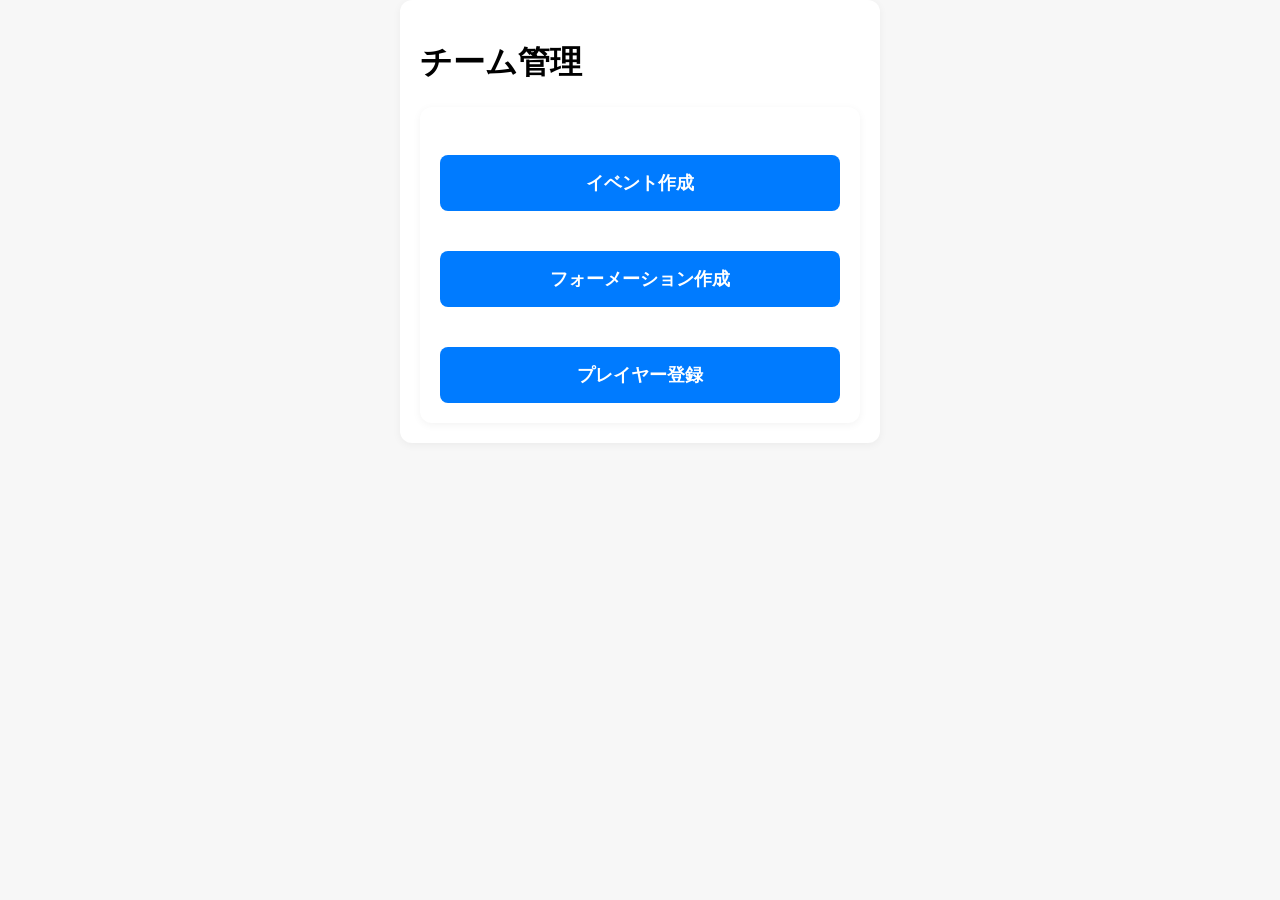
<file: project/admin/index.html>
<!DOCTYPE html>
<html lang="ja">
<head>
  <meta charset="UTF-8">
  <meta name="viewport" content="width=device-width, initial-scale=1.0">
  <link rel="stylesheet" href="./css/common.css">
  <link rel="stylesheet" href="./css/index.css">
  <title>チーム管理</title>
</head>
<body>
  <div class="container">
    <h1>チーム管理</h1>
    <form id="formationForm">
      <div class="container">
        <div class="button-container">
          <button type="button" class="btn-primary" id="eventCreate" onclick="window.location.href='event.html'">イベント作成</button>
          <button type="button" class="btn-primary" id="formationCreate" onclick="window.location.href='eventList.html'">フォーメーション作成</button>
          <button type="button" class="btn-primary" id="playerCreate" onclick="window.location.href='player.html'">プレイヤー登録</button>
        </div>
      </div>
    </form>
  </div>
</body>
</html>
</file>
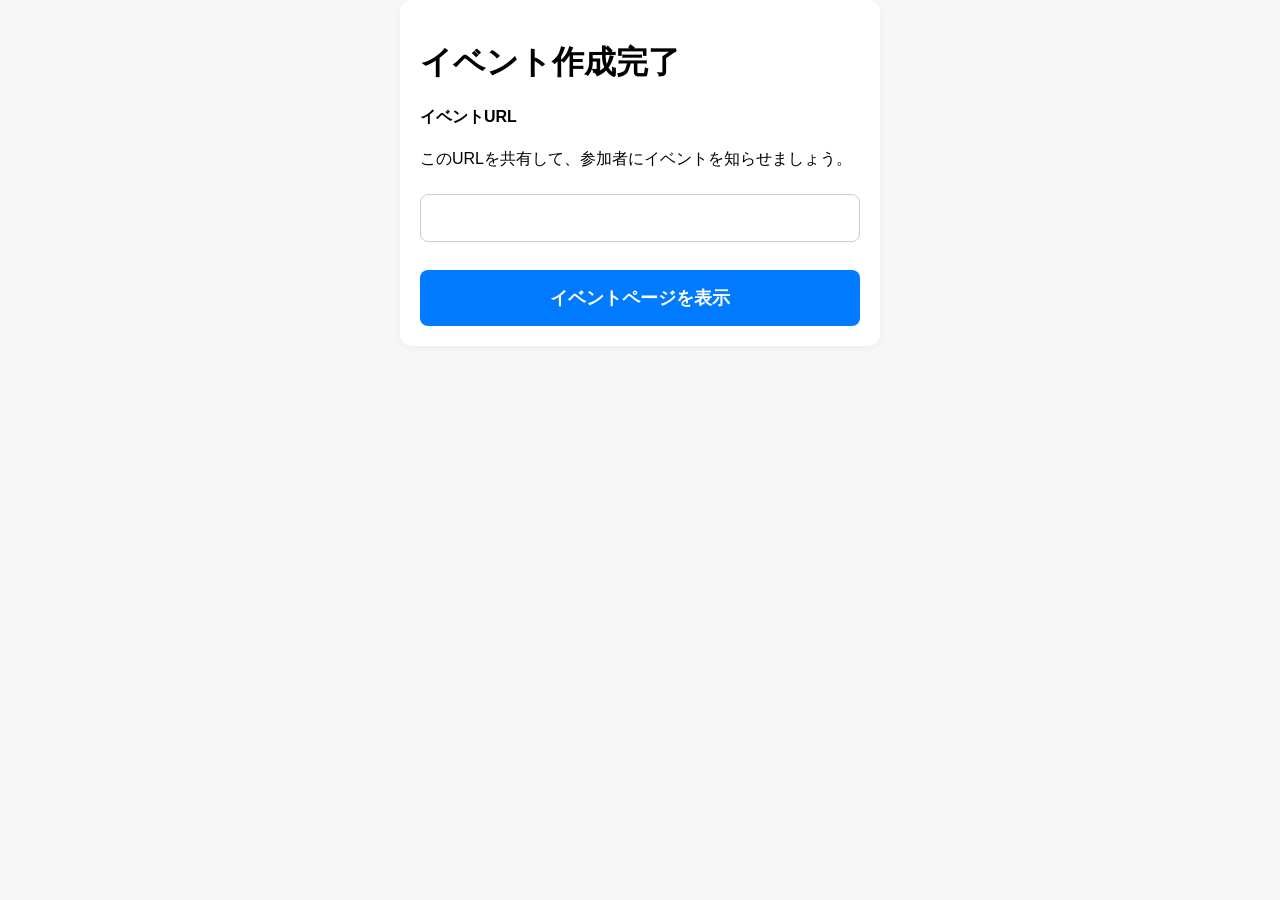
<file: project/admin/complete.html>
<!DOCTYPE html>
<html lang="ja">
<head>
    <meta charset="UTF-8">
    <meta name="viewport" content="width=device-width, initial-scale=1.0">
    <link rel="stylesheet" href="./css/common.css">
    <title>イベント作成完了</title>
</head>
<body>
    <div class="container">
        <h1>イベント作成完了</h1>
        <h4>イベントURL</h4>
        <p>このURLを共有して、参加者にイベントを知らせましょう。</p>
        <input type="text" id="eventURL" readonly>
        <button class="btn-primary" id="openEventPage">
            イベントページを表示
        </button>
    </div>
    <script src="./js/complete.js"></script>
</body>
</html>
</file>
<file: project/admin/css/common.css>
/* 全体の基本設定 */
body {
  font-family: sans-serif;
  margin: 0;
  padding: 0;
  background: #f7f7f7;
  -webkit-text-size-adjust: 100%; /* iOSの勝手な拡大防止 */
}

/* スマホ幅に最適化したコンテナ */
.container {
  width: 100%;
  max-width: 480px;
  margin: 0 auto;
  background: #fff;
  padding: 20px;
  box-sizing: border-box;
  border-radius: 12px;
  box-shadow: 0 2px 8px rgba(0,0,0,0.05);
}

/* ラベル */
label {
  display: block;
  margin-top: 20px;
  font-weight: bold;
  font-size: 16px;
}

/* 入力系（スマホ向けにタップ領域を広く） */
input, select, textarea {
  width: 100%;
  padding: 14px;
  margin-top: 8px;
  border: 1px solid #ccc;
  border-radius: 8px;
  font-size: 16px;
  box-sizing: border-box;
}

/* ボタン（スマホ向けに大きめ） */
.btn-primary {
  width: 100%;
  padding: 16px;
  margin-top: 28px;
  background: #007bff;
  color: #fff;
  border: none;
  border-radius: 8px;
  font-size: 18px;
  font-weight: bold;
  cursor: pointer;
}

/* ボタンのタップ時 */
.btn-primary:active {
  background: #0069d9;
}

/* スマホの横幅が狭い時の微調整 */
@media (max-width: 360px) {
  .container {
    padding: 16px;
  }
  input, select, textarea {
    padding: 12px;
  }
  .btn-primary {
    padding: 14px;
    font-size: 17px;
  }
}
</file>
<file: project/admin/css/index.css>
.button-container {
  display: flex;
  flex-direction: column;   /* ← 縦並びにする */
  gap: 12px;                /* ← ボタン同士の間隔 */
}
</file>
